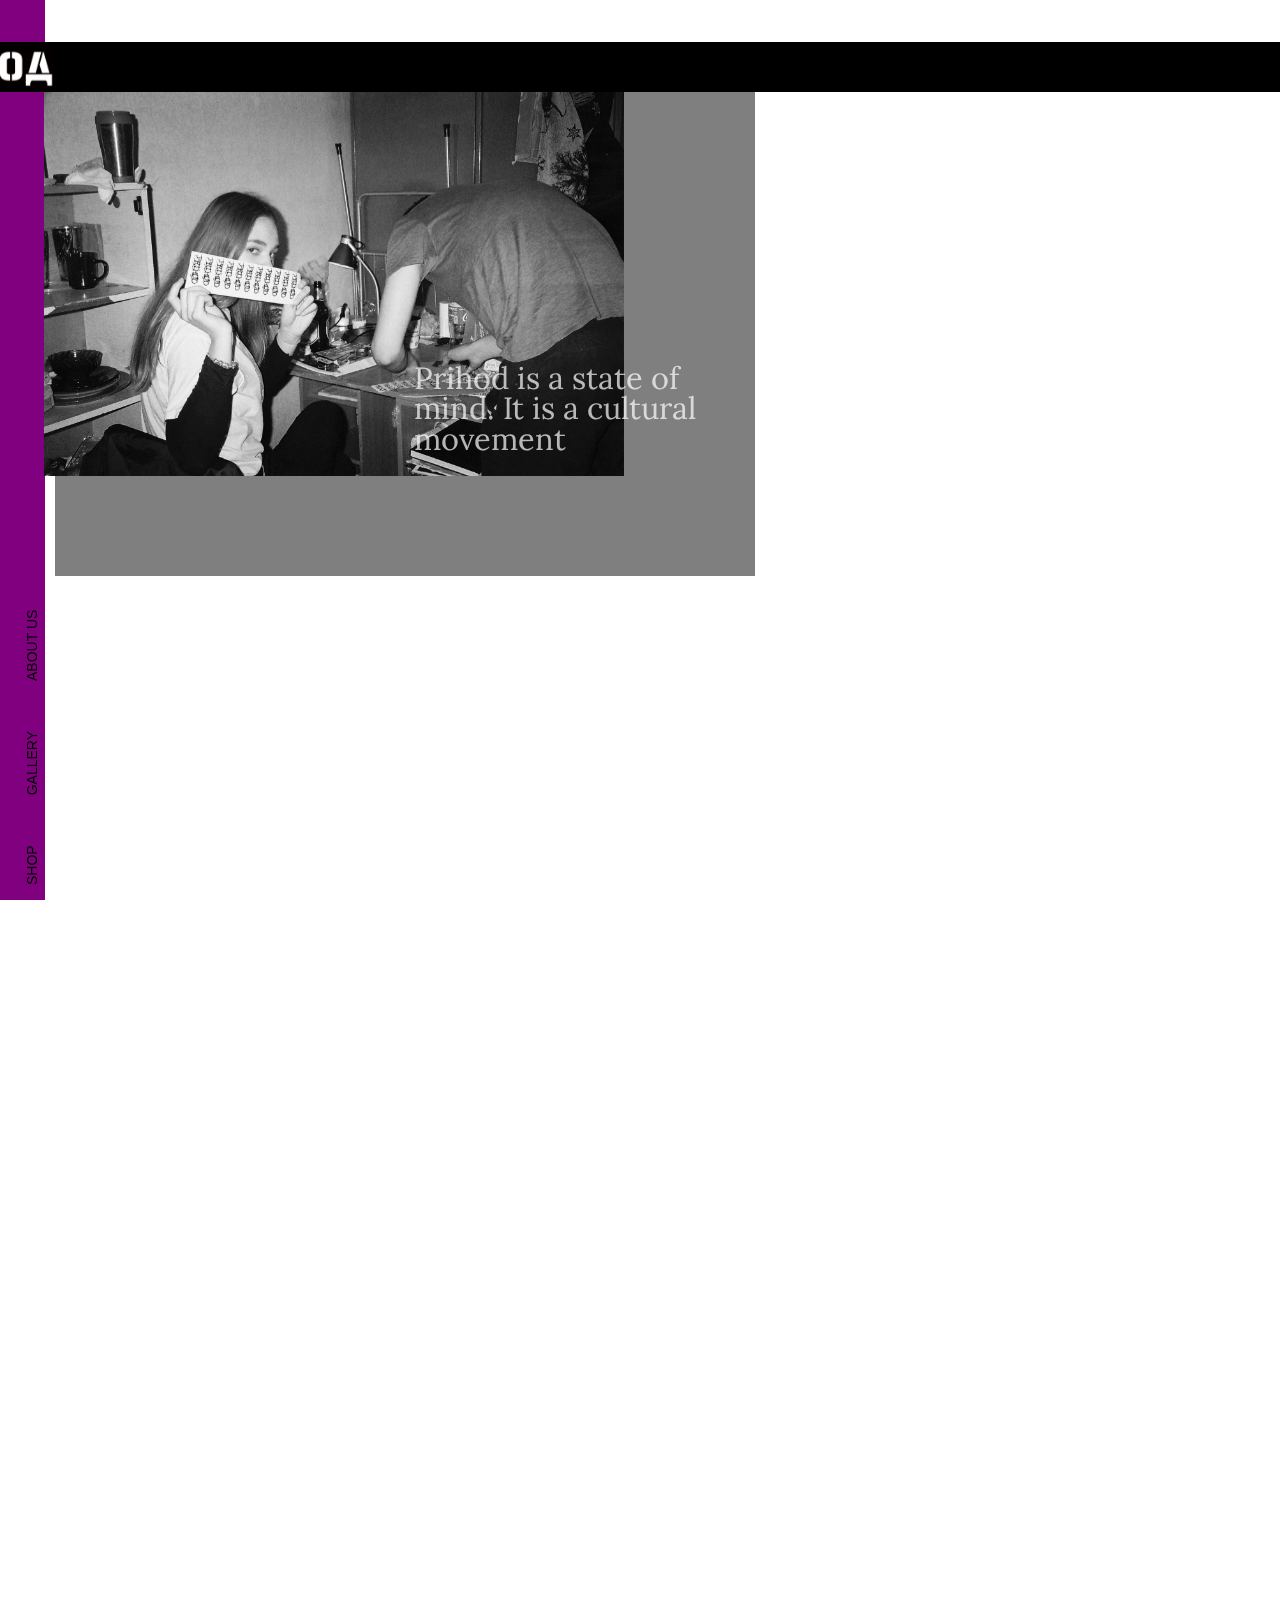
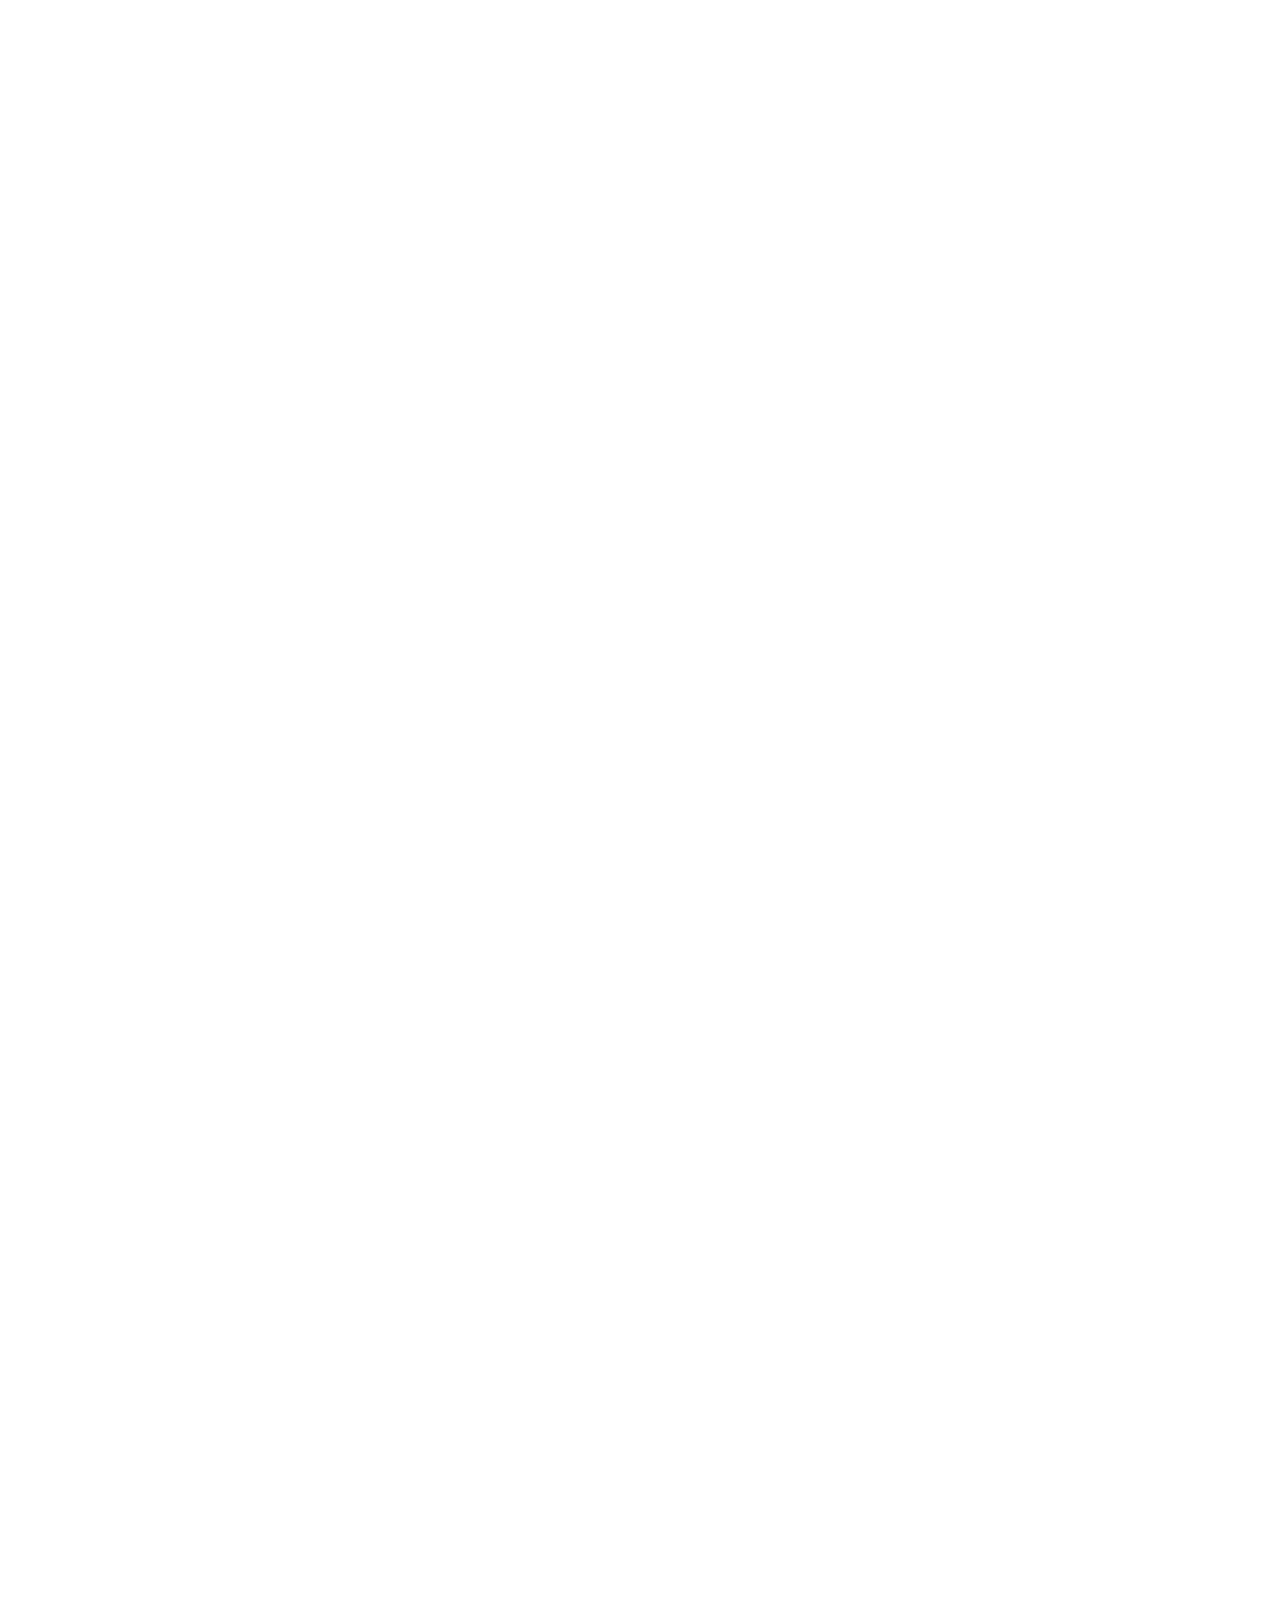
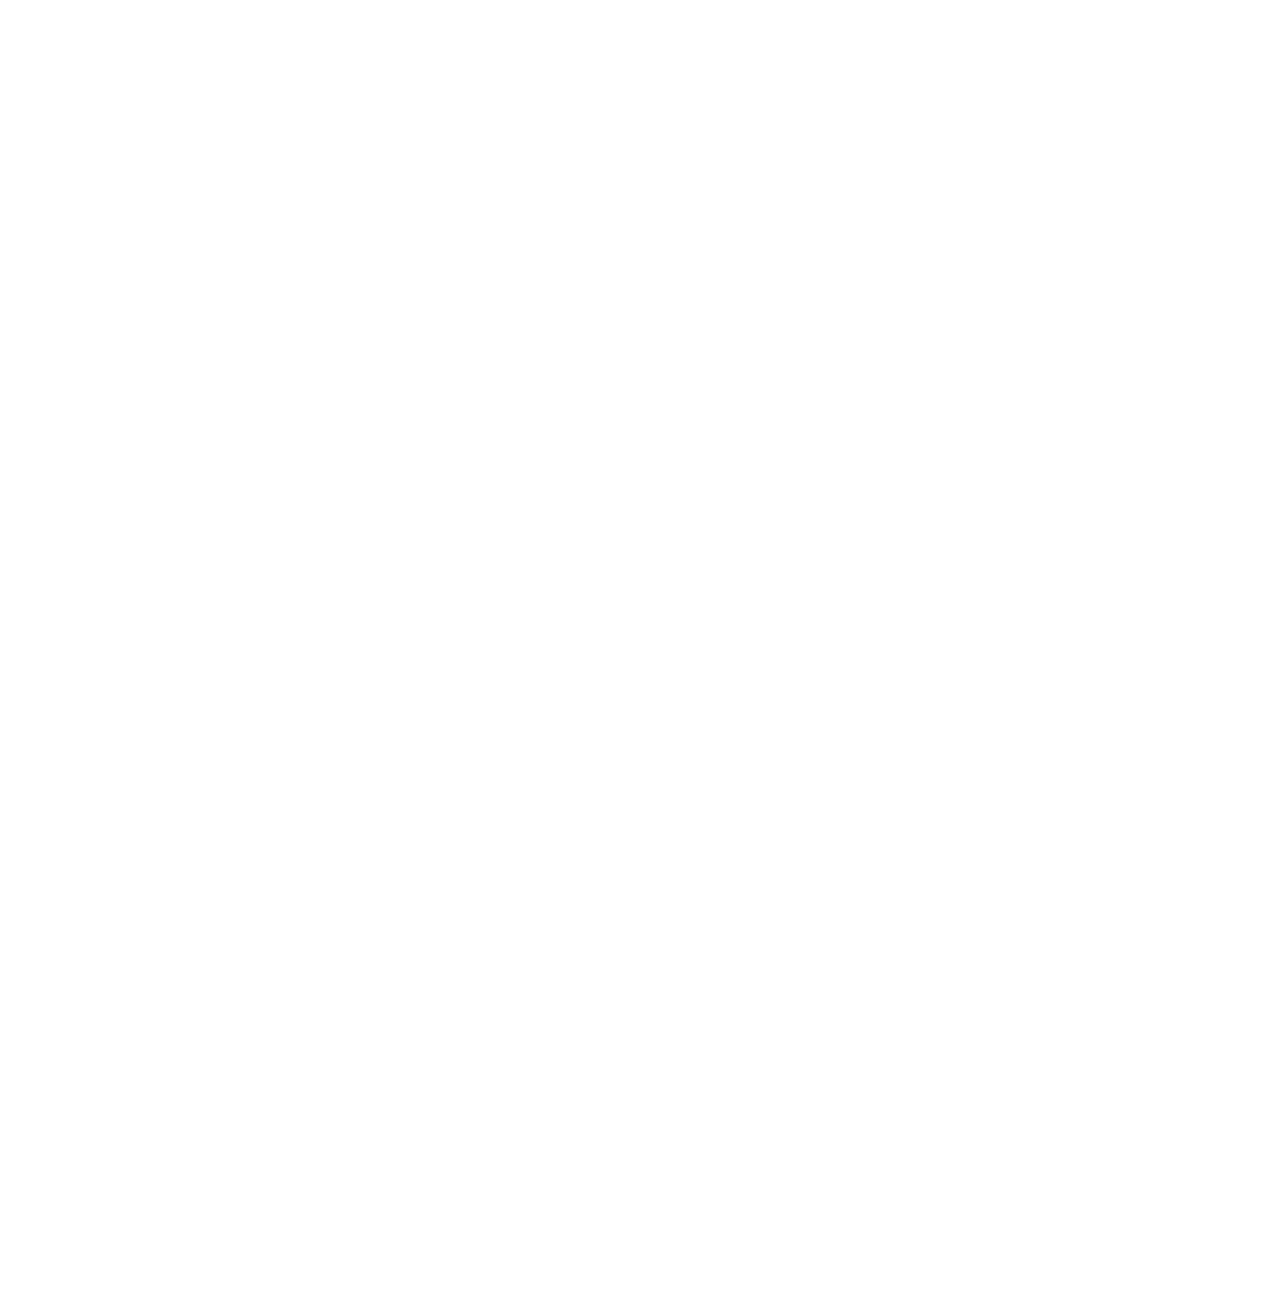
<file: index.html>
<!DOCTYPE html>
<html>
	<head>
		<meta charset="UTF-8">
	 
		<!-- If IE use the latest rendering engine -->
		<meta http-equiv="X-UA-Compatible" content="IE=edge">
		 
		<!-- Set the page to the width of the device and set the zoon level -->
		<meta name="viewport" content="width = device-width, initial-scale = 1">
		<title>1</title>
		<link rel="stylesheet" type="text/css" href="css/bootstrap.css">
		<link rel="stylesheet" type="text/css" href="https://maxcdn.bootstrapcdn.com/bootstrap/3.3.5/css/bootstrap.min.css">
		<link href="https://fonts.googleapis.com/css?family=Playfair+Display" rel="stylesheet">
		<link rel="stylesheet" href="font-awesome/css/font-awesome.min.css">
		<link rel="stylesheet" href="style.css">
		<link href="https://fonts.googleapis.com/css?family=Black+Ops+One" rel="stylesheet">
		<link href="https://fonts.googleapis.com/css?family=Lora" rel="stylesheet">
		<style>
			body {
			  height: 500vh;
			 
			}
			span {
			  width: 100%;
			  height:50px;
			  box-sizing: border-box;
			  background: black;
			}
			.fixed {
			  position: fixed;
			  margin-top: 3em;
			}
			
			 p{
				font-family: "aero_matics_stencilbold";
				font-size:35px;
				color:white;
				}
					</style>
	</head>
	<body>
	<div class="header" >
    <span class="fixed"><marquee behavior="scroll" direction="right" style='color:white;font-family: "aero_matics_stencilbold";font-size:35px;'><img src="1.png" style="height: 40px;"></marquee></span>

   </div>
   <div class="content">
   <div class="main-nav">
      <ul class="nav">
      	<li><a href="#">SHOP</a></li>
        <li><a href="#">GALLERY</a></li>
        <li><a href="#">ABOUT US</a></li>
      </ul>
 </div>
	   <div class="col-sm-3" >
	   		<div class="img1" ="img1"><img src="img1.png"></div>
            <div class="grey_block"><span></span></div>
            <div class="grey_block"><p>Prihod is a state of mind. It is a cultural movement</p></div>
   	</div>
		<script src="https://ajax.googleapis.com/ajax/libs/jquery/2.1.3/jquery.min.js"></script>
		<script src="https://maxcdn.bootstrapcdn.com/bootstrap/3.3.5/js/bootstrap.min.js"></script>
        
	</body>
</html>
</file>
<file: style.css>
.main-nav {
  width:100vh;    
  height:45px;

  position:fixed;
  -webkit-transform-origin: left top;
  -webkit-transform:rotate(-90deg) translateX(-100%);

}
ul.nav li {    
  margin-right:20px;
  float:right;
  height:100%;
  line-height:45px;
}
.main-nav a{
  color:black;
}

.header{
  min-height: 500px;
  z-index: 200;
  position: absolute;
}
.img1 img{
   width: 200%;
    height: auto;
    margin-top: 29%;
    margin-left: 10%;
    z-index: 1;
    opacity: 1;
  }
.grey_block span{
    display:block;
    width:700px;
   position:relative; 
   top:-750px;
   left:700px;
   height:700px;
   background:black;
   z-index:-1;
   opacity: 0.5;
  }
.grey_block p{
  position: relative;
  z-index:100;
  font-size:45pt;
  color:white;
  font-family: 'Lora', 
  serif;top:-20em; 
  left:13em; 
  opacity: 0.7;
}

@media screen and (max-width: 960px) {
    .main-nav {
        background: red;
    }
    .grey_block span{
    display:block;
    width:700px;
   position:relative; 
   top:-400px;
   left:40px;
   height:500px;
   background:black;
   z-index:-1;
   opacity: 0.5;
  }
  .img1 img{
    width:300%;
    height: 400;
    margin-top: 29%;
    margin-left: 10%;
    z-index: 1;
    opacity: 1;
  }
  .grey_block p{
  z-index:10000;
  font-size:23pt;
  color:white;
  font-family: 'Lora', serif;
  line-height: 1;
  opacity: 0.7;
}
}
@media screen and (min-width:480px) and (max-width:800px){
  .main-nav {
        background: blue;
    }
    .grey_block span{
    display:block;
    width:700px;
   position:relative; 
   top:-400px;
   left:40px;
   height:500px;
   background:black;
   z-index:-1;
   opacity: 0.5;
  }
  .img1 img{
    width:2
    200%;
    height: 400;
    margin-top: 29%;
    margin-left: 10%;
    z-index: 1;
    opacity: 1;
  }
  .grey_block p{
  z-index:10000;
  font-size:23pt;
  color:white;
  font-family: 'Lora', serif;
  line-height: 1;
  opacity: 0.7;
}

}
@media screen and (min-width:961px) and (max-width:1600px) {
    .main-nav {
        background: purple;
    }
    .grey_block span{
    display:block;
    width:700px;
   position:relative; 
   top:-400px;
   left:40px;
   height:500px;
   background:black;
   z-index:-1;
   opacity: 0.5;
  }
  .img1 img{
    width:200%;
    height: 400;
    margin-top: 29%;
    margin-left: 10%;
    z-index: 1;
    opacity: 1;
  }
  .grey_block p{
  z-index:10000;
  font-size:23pt;
  color:white;
  font-family: 'Lora', serif;
  line-height: 1;
  opacity: 0.7;
}
}
</file>
